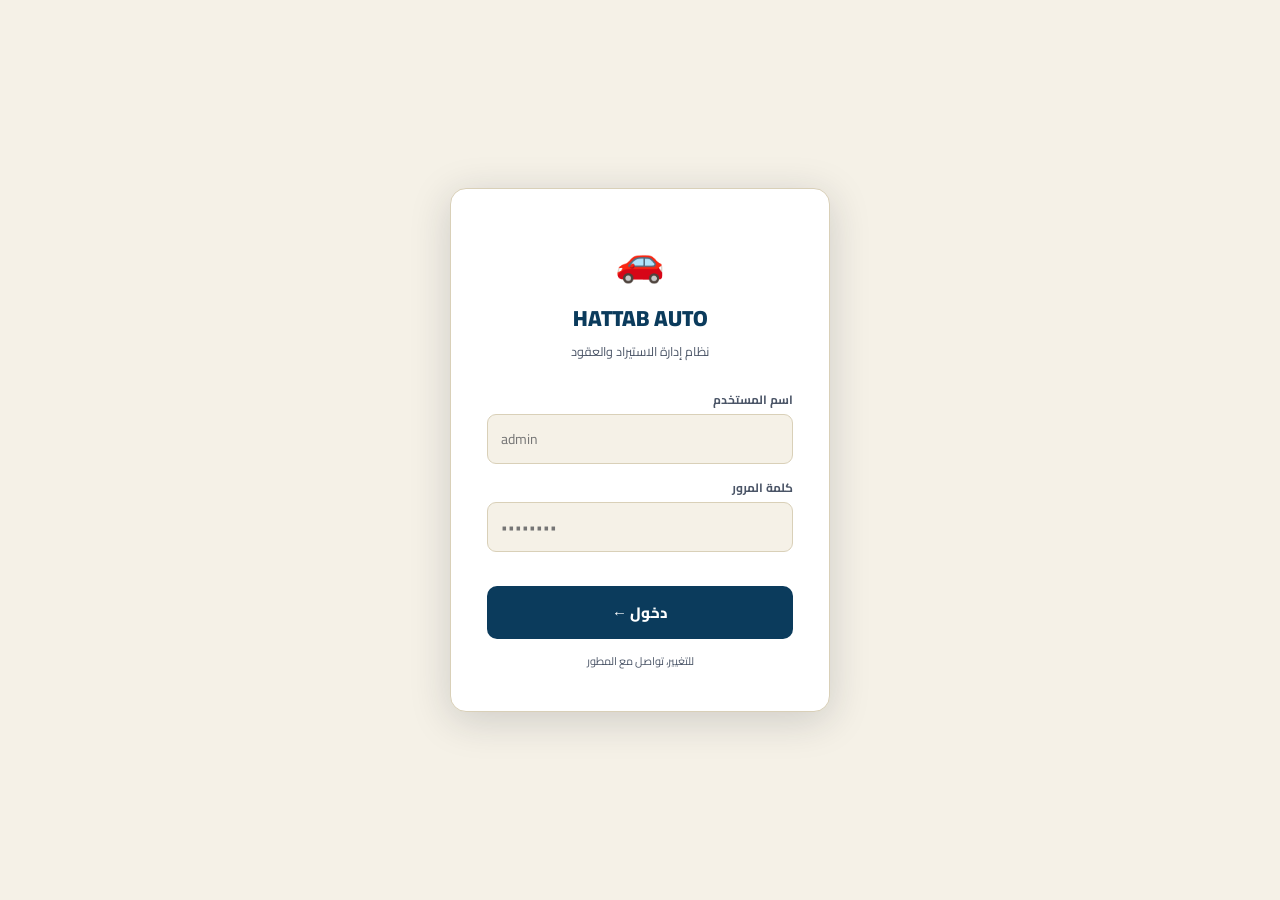
<file: index.html>
<!DOCTYPE html>
<html lang="ar" dir="rtl">
<head>
<meta charset="UTF-8">
<meta name="viewport" content="width=device-width, initial-scale=1.0, viewport-fit=cover">
<title>HATTAB AUTO — إدارة الشحنات والعقود</title>
<link rel="preconnect" href="https://fonts.googleapis.com">
<link rel="preconnect" href="https://fonts.gstatic.com" crossorigin>
<link href="https://fonts.googleapis.com/css2?family=Cairo:wght@400;500;600;700;800&family=IBM+Plex+Mono:wght@500;600&display=swap" rel="stylesheet">
<style>
:root{--paper:#F5F1E7;--paper-2:#EBE4D3;--ink:#1B2431;--ink-soft:#4B5567;--sea:#0B3B5C;--line:#D9D0B8;--good-bg:#E4EFE6;--good-fg:#2B6B45;--warn-bg:#F5EAD3;--warn-fg:#8A5E1C;--wait-bg:#E7ECF2;--wait-fg:#3C5876;--red-bg:#FDECEA;--red-fg:#B91C1C;--card:#FFF;--shadow:0 1px 2px rgba(27,36,49,.06),0 4px 14px rgba(27,36,49,.05);--radius:10px;color-scheme:light}
:root[data-theme="dark"]{--paper:#10161F;--paper-2:#161E29;--ink:#E9E5D8;--ink-soft:#A9B2C0;--sea:#4FA3D1;--line:#2A3543;--good-bg:#16261C;--good-fg:#7BC79A;--warn-bg:#2A2214;--warn-fg:#E0B564;--wait-bg:#18212C;--wait-fg:#9DB6D2;--red-bg:#2C1A1A;--red-fg:#F87171;--card:#151C26;--shadow:0 1px 2px rgba(0,0,0,.35),0 6px 18px rgba(0,0,0,.3);color-scheme:dark}
*{box-sizing:border-box}html,body{margin:0;padding:0}
body{background:var(--paper);color:var(--ink);font-family:'Cairo','Segoe UI',Tahoma,sans-serif;min-height:100vh;line-height:1.6}
.code{font-family:'IBM Plex Mono',ui-monospace,monospace;letter-spacing:.02em;direction:ltr;unicode-bidi:isolate}
.wrap{max-width:920px;margin:0 auto;padding:16px 14px 60px}
header.top{display:flex;align-items:center;justify-content:space-between;gap:10px;padding:6px 2px 16px;border-bottom:2px solid var(--line);margin-bottom:16px}
header.top h1{font-size:19px;font-weight:800;margin:0;color:var(--sea)}
header.top .sub{font-size:11.5px;color:var(--ink-soft)}
nav.tabs{display:flex;gap:5px;margin-bottom:18px;background:var(--paper-2);padding:5px;border-radius:12px;flex-wrap:wrap}
nav.tabs button{flex:1;min-width:80px;border:none;background:transparent;color:var(--ink-soft);font-family:inherit;font-size:12.5px;font-weight:600;padding:9px 6px;border-radius:8px;cursor:pointer;transition:background .15s,color .15s}
nav.tabs button.active{background:var(--card);color:var(--sea);box-shadow:var(--shadow)}
section.view{display:none}section.view.active{display:block}
.search-box{display:flex;gap:8px;margin-bottom:14px}
.search-box input{flex:1;padding:12px 14px;border-radius:10px;border:1.5px solid var(--line);background:var(--card);color:var(--ink);font-family:inherit;font-size:14.5px}
.search-box input:focus{outline:2px solid var(--sea);outline-offset:1px}
.hint{font-size:12px;color:var(--ink-soft);margin:-6px 0 14px 2px}
.empty{text-align:center;padding:40px 20px;color:var(--ink-soft);border:1.5px dashed var(--line);border-radius:var(--radius)}
.empty b{display:block;color:var(--ink);font-size:14px;margin-bottom:4px}
.card{background:var(--card);border:1px solid var(--line);border-radius:var(--radius);box-shadow:var(--shadow);padding:14px 16px;margin-bottom:12px}
.ship-head{display:flex;flex-wrap:wrap;align-items:center;gap:8px 12px;padding-bottom:10px;margin-bottom:10px;border-bottom:1px dashed var(--line)}
.badge{font-size:11.5px;font-weight:700;padding:3px 9px;border-radius:999px;background:var(--sea);color:#fff;display:inline-flex;align-items:center;gap:4px}
.pill{font-size:11.5px;font-weight:700;padding:3px 9px;border-radius:999px}
.pill.wait{background:var(--wait-bg);color:var(--wait-fg)}
.pill.warn{background:var(--warn-bg);color:var(--warn-fg)}
.pill.good{background:var(--good-bg);color:var(--good-fg)}
.pill.red{background:var(--red-bg);color:var(--red-fg)}
.meta{font-size:12.5px;color:var(--ink-soft)}
.meta b{color:var(--ink);font-weight:600}
.spacer{flex:1}
.icon-btn{border:1px solid var(--line);background:transparent;color:var(--ink-soft);border-radius:7px;padding:5px 9px;font-family:inherit;font-size:12px;cursor:pointer;font-weight:600;white-space:nowrap}
.icon-btn:hover{border-color:var(--sea);color:var(--sea)}
.btn{border:none;border-radius:8px;padding:8px 13px;font-family:inherit;font-size:12.5px;font-weight:700;cursor:pointer;text-decoration:none;display:inline-flex;align-items:center;gap:5px}
.btn.wa{background:#E7F4EC;color:#1F7A42}.btn.mail{background:var(--wait-bg);color:var(--wait-fg)}
.btn.copy{background:var(--paper-2);color:var(--ink-soft)}.btn.primary{background:var(--sea);color:#fff}
.btn.ghost{background:transparent;border:1.5px solid var(--line);color:var(--ink-soft)}.btn.danger{background:var(--red-bg);color:var(--red-fg)}
.btn:disabled,.btn.disabled{opacity:.4;cursor:not-allowed}
.client-row{display:flex;flex-wrap:wrap;align-items:center;gap:6px 8px;padding:8px 0;border-bottom:1px solid var(--paper-2)}
.client-row:last-child{border-bottom:none}
.who .cname{font-weight:700;font-size:14px;display:flex;align-items:center;gap:5px}
.who .ccar{font-size:12px;color:var(--ink-soft)}
.dot{display:inline-block;width:9px;height:9px;border-radius:50%;flex-shrink:0}
.pay-tag{font-size:10.5px;font-weight:700}
.client-row .acts{display:flex;gap:5px;margin-inline-start:auto;flex-wrap:wrap}
.carrier-line{margin-top:10px;padding-top:8px;border-top:1px dashed var(--line);font-size:12px;color:var(--ink-soft);display:flex;align-items:center;gap:7px;flex-wrap:wrap}
.carrier-line a{color:var(--sea);font-weight:700;text-decoration:none}
form.sform{background:var(--card);border:1px solid var(--line);border-radius:var(--radius);box-shadow:var(--shadow);padding:18px}
.grid2{display:grid;grid-template-columns:1fr 1fr;gap:11px}
@media(max-width:560px){.grid2{grid-template-columns:1fr}}
.field{margin-bottom:12px}
.field label{display:block;font-size:12px;font-weight:700;color:var(--ink-soft);margin-bottom:4px}
.field input,.field select,.field textarea{width:100%;padding:9px 11px;border-radius:8px;border:1.5px solid var(--line);background:var(--paper);color:var(--ink);font-family:inherit;font-size:13.5px}
.field input:focus,.field select:focus,.field textarea:focus{outline:2px solid var(--sea);outline-offset:1px}
fieldset.cfs{border:1.5px dashed var(--line);border-radius:10px;padding:12px;margin:0 0 12px}
fieldset.cfs legend{font-size:12.5px;font-weight:800;color:var(--sea);padding:0 5px}
.form-actions{display:flex;gap:8px;margin-top:6px;flex-wrap:wrap}
.note-box{font-size:12px;color:var(--ink-soft);background:var(--paper-2);border-radius:8px;padding:9px 11px;margin-bottom:14px}
.collapsible-section{margin-bottom:18px}
.collapsible-header{display:flex;justify-content:space-between;align-items:center;cursor:pointer;background:var(--paper-2);border-radius:10px;padding:11px 14px;font-weight:700;font-size:14px;user-select:none;border:1px solid var(--line)}
.collapsible-header:hover{background:var(--line)}
.collapsible-body{display:none;margin-top:8px}
.collapsible-body.open{display:block}
.scroll-x{overflow-x:auto;border-radius:var(--radius)}
table.all-table{width:100%;border-collapse:collapse;background:var(--card);border-radius:var(--radius);overflow:hidden;box-shadow:var(--shadow)}
table.all-table th,table.all-table td{padding:9px 11px;text-align:right;font-size:12.5px;border-bottom:1px solid var(--paper-2)}
table.all-table th{background:var(--paper-2);color:var(--ink-soft);font-weight:700}
table.all-table tr:last-child td{border-bottom:none}
.acts-cell{display:flex;gap:5px}
.toast{position:fixed;bottom:18px;left:50%;transform:translateX(-50%);background:var(--ink);color:var(--paper);padding:9px 16px;border-radius:999px;font-size:12.5px;font-weight:600;box-shadow:var(--shadow);opacity:0;pointer-events:none;transition:opacity .2s,transform .2s;z-index:50}
.toast.show{opacity:1;transform:translateX(-50%) translateY(-4px)}
.theme-toggle{border:1.5px solid var(--line);background:var(--card);color:var(--ink);border-radius:999px;padding:6px 11px;font-family:inherit;font-size:12.5px;font-weight:700;cursor:pointer;display:inline-flex;align-items:center;gap:5px}
.swatch-row{display:flex;flex-wrap:wrap;gap:7px;margin-bottom:7px}
.swatch{width:28px;height:28px;border-radius:50%;border:2px solid var(--line);cursor:pointer;flex-shrink:0}
.swatch.selected{box-shadow:0 0 0 3px var(--sea)}
.swatch.other-sw{background:repeating-conic-gradient(#ccc 0% 25%,#eee 0% 50%) 0 0/10px 10px;display:flex;align-items:center;justify-content:center;font-size:14px;font-weight:800;color:var(--ink-soft)}
.stat-row{display:grid;grid-template-columns:repeat(5,1fr);gap:9px;margin-bottom:16px}
@media(max-width:700px){.stat-row{grid-template-columns:repeat(2,1fr)}}
.stat-card{background:var(--card);border:1px solid var(--line);border-radius:var(--radius);box-shadow:var(--shadow);padding:11px;text-align:center}
.stat-card .num{font-size:19px;font-weight:800;color:var(--sea)}
.stat-card .lbl{font-size:11px;color:var(--ink-soft);margin-top:2px}
.cpick-box{border:1.5px solid var(--line);border-radius:10px;padding:11px;margin-bottom:12px;background:var(--paper)}
.cpick-res{padding:7px 9px;border-radius:7px;cursor:pointer;font-size:13px}
.cpick-res:hover{background:var(--paper-2)}
.chip{display:inline-flex;align-items:center;gap:7px;background:var(--good-bg);color:var(--good-fg);border-radius:999px;padding:5px 11px;font-size:12.5px;font-weight:700}
.brand-logo{width:22px;height:22px;object-fit:contain;vertical-align:middle;margin-inline-end:5px;filter:drop-shadow(0 0 1px rgba(0,0,0,.15))}
.client-compact{display:flex;align-items:flex-start;gap:10px;padding:10px 0;border-bottom:1px solid var(--paper-2);font-size:12.5px}
.client-compact:last-child{border-bottom:none}
.client-compact .c-name{font-weight:700;font-size:13.5px;margin-bottom:2px}
.client-compact .c-meta{color:var(--ink-soft);font-size:11.5px}
.c-stats{display:flex;gap:6px;flex-wrap:wrap;margin-top:4px}
.c-stat-pill{font-size:11px;font-weight:700;padding:2px 7px;border-radius:999px}
#printArea{display:none}
@media print{
  body>div:not(#printArea){display:none!important}
  #printArea{display:block!important}
  body{background:#fff;color:#000}
  .no-print{display:none!important}
}
.doc-page{direction:rtl;font-family:'Cairo',sans-serif;color:#1B2431;padding:14px;max-width:210mm;margin:0 auto}
.doc-head{display:flex;justify-content:space-between;align-items:flex-start;border-bottom:3px solid #1B2431;padding-bottom:12px;margin-bottom:16px}
.doc-co-name{font-size:22px;font-weight:800;letter-spacing:.03em}
.doc-co-sub{font-size:11px;margin-top:3px;color:#555}
.doc-title-block h2{margin:0 0 5px;font-size:18px}
.doc-num{font-size:12px;color:#555}
.doc-box{border:1px solid #222;border-radius:5px;margin-bottom:12px;overflow:hidden}
.doc-box-title{background:#1B2431;color:#fff;font-weight:700;padding:5px 11px;font-size:12.5px}
.doc-box-body{padding:9px 13px;font-size:13px;line-height:1.85}
.doc-table{width:100%;border-collapse:collapse;font-size:12.5px}
.doc-table th,.doc-table td{border:1px solid #333;padding:5px 9px;text-align:right}
.doc-table th{background:#f0f0f0;color:#222}
.doc-sign{display:flex;gap:16px;margin-top:28px}
.doc-sign .sbox{flex:1;border:1px solid #aaa;border-radius:5px;min-height:75px;padding:7px;font-size:12px}
.status-emoji{font-size:16px}
/* ===== LOGIN SCREEN ===== */
#loginScreen{position:fixed;inset:0;background:var(--paper);z-index:9999;display:flex;align-items:center;justify-content:center;padding:20px}
.login-card{background:var(--card);border:1px solid var(--line);border-radius:16px;box-shadow:0 8px 40px rgba(27,36,49,.18);padding:40px 36px;width:100%;max-width:380px;text-align:center}
.login-card h2{margin:0 0 6px;font-size:22px;font-weight:900;color:var(--sea)}
.login-card .sub{font-size:12.5px;color:var(--ink-soft);margin-bottom:28px}
.login-card .field{margin-bottom:14px;text-align:right}
.login-card .field label{display:block;font-size:12px;font-weight:700;color:var(--ink-soft);margin-bottom:5px}
.login-card .field input{width:100%;padding:11px 13px;border-radius:9px;border:1.5px solid var(--line);background:var(--paper);color:var(--ink);font-family:inherit;font-size:14px}
.login-card .field input:focus{outline:2px solid var(--sea);outline-offset:1px}
.login-card .err{color:var(--red-fg);font-size:12.5px;margin-top:-8px;margin-bottom:10px;min-height:18px}
.login-card .btn-full{width:100%;padding:12px;font-size:15px;font-weight:800;border-radius:10px;border:none;background:var(--sea);color:#fff;cursor:pointer;font-family:inherit}
.login-card .btn-full:hover{opacity:.9}
/* ===== CONFIRM DIALOG ===== */
#confirmDialog{display:none;position:fixed;inset:0;background:rgba(0,0,0,.45);z-index:8888;align-items:center;justify-content:center;padding:20px}
#confirmDialog.show{display:flex}
.confirm-card{background:var(--card);border-radius:14px;padding:28px 26px;max-width:340px;width:100%;box-shadow:0 8px 40px rgba(0,0,0,.3);text-align:center}
.confirm-card p{margin:0 0 20px;font-size:14.5px;font-weight:600;line-height:1.5}
.confirm-card .acts{display:flex;gap:10px;justify-content:center}
</style>
<script src="db-local.js"></script>
</head>
<body>

<!-- ===== LOGIN SCREEN ===== -->
<div id="loginScreen">
  <div class="login-card">
    <div style="font-size:40px;margin-bottom:8px">🚗</div>
    <h2>HATTAB AUTO</h2>
    <div class="sub">نظام إدارة الاستيراد والعقود</div>
    <div class="field">
      <label>اسم المستخدم</label>
      <input type="text" id="loginUser" placeholder="admin" autocomplete="username" dir="ltr">
    </div>
    <div class="field">
      <label>كلمة المرور</label>
      <input type="password" id="loginPass" placeholder="••••••••" autocomplete="current-password" dir="ltr">
    </div>
    <div class="err" id="loginErr"></div>
    <button class="btn-full" id="loginBtn">دخول ←</button>
    <div style="margin-top:14px;font-size:11px;color:var(--ink-soft)">للتغيير، تواصل مع المطور</div>
  </div>
</div>

<!-- ===== CONFIRM DIALOG ===== -->
<div id="confirmDialog">
  <div class="confirm-card">
    <p id="confirmMsg">هل أنت متأكد؟</p>
    <div class="acts">
      <button class="btn danger" id="confirmYes">🗑️ حذف</button>
      <button class="btn ghost" id="confirmNo">إلغاء</button>
    </div>
  </div>
</div>

<div class="wrap">
<header class="top">
  <div>
    <h1>🚗 HATTAB AUTO</h1>
    <span class="sub">إدارة الشحنات · العملاء · المخزون · العقود</span>
  </div>
  <div style="display:flex;gap:7px;align-items:center;flex-wrap:wrap">
    <button class="theme-toggle" id="themeBtn">🌙 ليل</button>
    <button class="icon-btn" id="exportBtn">⭳ CSV</button>
  </div>
</header>

<nav class="tabs">
  <button data-view="search" class="active">🔍 البحث</button>
  <button data-view="add">➕ شحنة</button>
  <button data-view="all">📋 الشحنات</button>
  <button data-view="clients">👤 العملاء</button>
  <button data-view="inventory">🚘 المخزون</button>
  <button data-view="contracts">📄 العقود</button>
</nav>

<!-- ======= SEARCH ======= -->
<section class="view active" id="view-search">
  <div class="search-box"><input id="searchInput" placeholder="ابحث بالاسم، رقم الحاوية، السيارة، أو الشاصي…"></div>
  <div class="hint" id="searchHint">آخر الشحنات</div>
  <div id="payLegend" class="hint" style="margin-top:-10px;display:flex;gap:10px;flex-wrap:wrap"></div>
  <div id="searchResults"></div>
</section>

<!-- ======= ADD SHIPMENT ======= -->
<section class="view" id="view-add">
  <div class="note-box">بيانات الحاوية مشتركة بين الزبائن الأربعة</div>
  <form class="sform" id="shipForm">
    <input type="hidden" id="editId">
    <div class="grid2">
      <div class="field"><label>رقم الحاوية *</label><input id="f_bl" class="code" required placeholder="MSCU1234567"></div>
      <div class="field"><label>شركة الشحن</label><select id="f_line">
        <option>MSC</option><option>CMA CGM</option><option>HMM</option><option>أخرى</option>
      </select></div>
      <div class="field"><label>الحالة الحالية</label><select id="f_status">
        <option>📦 تم الشحن</option>
        <option>🌊 في عرض البحر</option>
        <option>⚓ وصلت الميناء</option>
        <option>🏛️ في الجمارك</option>
        <option>✅ جاهزة للتسليم</option>
        <option>🎉 تم التسليم</option>
      </select></div>
      <div class="field"><label>ميناء الوصول</label><select id="f_location_select">
        <option>وهران</option><option>الغزوات</option><option>الجزائر</option><option>أخرى</option>
      </select></div>
      <div class="field" id="f_loc_other_wrap" style="display:none"><label>حدّد الميناء</label><input id="f_location_other" placeholder="اكتب اسم الميناء"></div>
      <div class="field"><label>تاريخ الوصول المتوقع</label><input type="date" id="f_eta"></div>
    </div>
    <div id="clientsWrap"></div>
    <div class="field"><label>ملاحظات</label><textarea id="f_notes" rows="2"></textarea></div>
    <div class="form-actions">
      <button type="submit" class="btn primary">💾 حفظ الشحنة</button>
      <button type="button" class="btn ghost" id="cancelEdit" style="display:none">إلغاء التعديل</button>
    </div>
  </form>
</section>

<!-- ======= ALL SHIPMENTS ======= -->
<section class="view" id="view-all">
  <div class="search-box"><input id="allSearchInput" placeholder="ابحث في الشحنات…"></div>
  <div class="scroll-x">
    <table class="all-table">
      <thead><tr><th>الحاوية</th><th>الناقل</th><th>الحالة</th><th>الزبائن</th><th></th></tr></thead>
      <tbody id="allTableBody"></tbody>
    </table>
  </div>
</section>

<!-- ======= CLIENTS ======= -->
<section class="view" id="view-clients">
  <!-- Form first, collapsed -->
  <div class="collapsible-section" id="clientFormSection">
    <div class="collapsible-header" id="clientFormToggle">
      <span>➕ إضافة / تعديل عميل</span><span id="clientFormChevron">▼</span>
    </div>
    <div class="collapsible-body" id="clientFormBody">
      <form class="sform" id="clientForm" style="margin-top:8px">
        <input type="hidden" id="c_editId">
        <div class="grid2">
          <div class="field"><label>الاسم *</label><input id="c_firstName" required></div>
          <div class="field"><label>اللقب</label><input id="c_lastName"></div>
          <div class="field"><label>رقم الهاتف (واتساب)</label><input class="code" id="c_phone" placeholder="0550000000"></div>
          <div class="field"><label>الولاية</label><select id="c_wilaya"></select></div>
          <div class="field" style="grid-column:1/-1"><label>العنوان</label><input id="c_address"></div>
          <div class="field"><label>رقم بطاقة التعريف</label><input class="code" id="c_idNumber"></div>
          <div class="field"><label>مكان الإصدار</label><input id="c_idPlace"></div>
        </div>
        <div class="grid2">
          <div class="field"><label>بطاقة التعريف — أمامي</label><input type="file" accept="image/*,.pdf" id="c_idFrontFile"><div class="hint" id="c_idFrontStatus" style="margin:4px 0 0"></div></div>
          <div class="field"><label>بطاقة التعريف — خلفي</label><input type="file" accept="image/*,.pdf" id="c_idBackFile"><div class="hint" id="c_idBackStatus" style="margin:4px 0 0"></div></div>
          <div class="field" style="grid-column:1/-1"><label>بطاقة الإقامة</label><input type="file" accept="image/*,.pdf" id="c_residencyFile"><div class="hint" id="c_residencyStatus" style="margin:4px 0 0"></div></div>
        </div>
        <div class="field"><label>ملاحظة</label><textarea id="c_notes" rows="2"></textarea></div>
        <div class="form-actions">
          <button type="submit" class="btn primary">💾 حفظ العميل</button>
          <button type="button" class="btn ghost" id="c_cancelEdit" style="display:none">إلغاء</button>
        </div>
      </form>
    </div>
  </div>
  <!-- Search then list -->
  <div class="search-box"><input id="clientSearchInput" placeholder="ابحث بالاسم أو الهاتف…"></div>
  <div id="clientsListResults"></div>
</section>

<!-- ======= INVENTORY ======= -->
<section class="view" id="view-inventory">
  <div class="collapsible-section">
    <div class="collapsible-header" id="invFormToggle">
      <span>➕ إضافة / تعديل سيارة</span><span id="invFormChevron">▼</span>
    </div>
    <div class="collapsible-body" id="invFormBody">
      <form class="sform" id="invForm" style="margin-top:8px">
        <input type="hidden" id="i_editId">
        <div class="grid2">
          <div class="field"><label>العلامة</label><select id="i_brand"></select></div>
          <div class="field"><label>الطراز</label><select id="i_model"></select></div>
          <div class="field"><label>اللون المتاح</label>
            <div class="swatch-row" id="i_color_swatches"></div>
            <input id="i_color" placeholder="لون آخر (اكتب)">
          </div>
          <div class="field"><label>الكمية</label><input type="number" id="i_qty" min="0" value="1"></div>
        </div>
        <div class="field"><label>ملاحظة</label><textarea id="i_notes" rows="2"></textarea></div>
        <div class="form-actions">
          <button type="submit" class="btn primary">💾 حفظ</button>
          <button type="button" class="btn ghost" id="i_cancelEdit" style="display:none">إلغاء</button>
        </div>
      </form>
    </div>
  </div>
  <div class="search-box"><input id="invSearchInput" placeholder="ابحث بالعلامة، الطراز، اللون…"></div>
  <div id="inventoryListResults"></div>
</section>

<!-- ======= CONTRACTS ======= -->
<section class="view" id="view-contracts">
  <div class="stat-row" id="statRow"></div>
  <div class="collapsible-section">
    <div class="collapsible-header" id="ctFormToggle">
      <span>📄 عقد جديد</span><span id="ctFormChevron">▼</span>
    </div>
    <div class="collapsible-body" id="ctFormBody">
      <form class="sform" id="contractForm" style="margin-top:8px">
        <input type="hidden" id="ct_editId">
        <input type="hidden" id="ct_clientId">
        <div class="grid2">
          <div class="field"><label>نوع العقد *</label><select id="ct_type">
            <option>استيراد جديد</option>
            <option>دفع حقوق الجمارك</option>
            <option>عقد بيع</option>
          </select></div>
          <div class="field"><label>الحالة</label><select id="ct_status">
            <option>في انتظار الشحن</option>
            <option>في الطريق</option>
            <option>في الجمارك</option>
            <option>مُسلَّمة</option>
          </select></div>
        </div>

        <!-- Client picker -->
        <div class="cpick-box">
          <div class="field" style="margin-bottom:6px"><label>العميل — ابحث بالاسم</label>
            <input id="ct_clientSearch" placeholder="اكتب اسم العميل…">
          </div>
          <div id="ct_clientResults"></div>
          <div id="ct_clientSelected"></div>
          <button type="button" class="btn ghost" id="ct_newClientToggle" style="margin-top:7px">➕ عميل جديد</button>
          <div id="ct_newClientBox" style="display:none;margin-top:10px;border:1.5px dashed var(--line);border-radius:10px;padding:14px">
            <div style="font-size:13px;font-weight:700;color:var(--sea);margin-bottom:10px">بيانات العميل الجديد</div>
            <div class="grid2">
              <div class="field"><label>الاسم *</label><input id="ct_nc_first"></div>
              <div class="field"><label>اللقب</label><input id="ct_nc_last"></div>
              <div class="field"><label>الهاتف (واتساب)</label><input class="code" id="ct_nc_phone" placeholder="0550000000"></div>
              <div class="field"><label>الولاية</label><select id="ct_nc_wilaya"></select></div>
              <div class="field" style="grid-column:1/-1"><label>العنوان</label><input id="ct_nc_address"></div>
              <div class="field"><label>رقم بطاقة التعريف</label><input class="code" id="ct_nc_idNumber"></div>
              <div class="field"><label>مكان الإصدار</label><input id="ct_nc_idPlace"></div>
            </div>
            <div class="field"><label>ملاحظة</label><textarea id="ct_nc_notes" rows="2"></textarea></div>
            <button type="button" class="btn primary" id="ct_nc_save">💾 حفظ العميل واختياره</button>
          </div>
        </div>

        <!-- Vehicle specs -->
        <div class="grid2">
          <div class="field"><label>العلامة *</label><select id="ct_brand"></select></div>
          <div class="field"><label>الطراز *</label><select id="ct_model"></select></div>
          <div class="field"><label>الإصدار</label><input id="ct_edition" placeholder="مثال: FULL OPTION"></div>
          <div class="field"><label>السنة</label><input type="number" id="ct_year" placeholder="2026"></div>
          <div class="field" style="grid-column:1/-1"><label>اللون</label>
            <div class="swatch-row" id="ct_color_swatches"></div>
            <input id="ct_color" placeholder="لون آخر">
          </div>
          <div class="field" style="grid-column:1/-1"><label>رقم الهيكل (VIN)</label><input class="code" id="ct_vin"></div>
          <div class="field" style="grid-column:1/-1"><label>خيارات إضافية</label><textarea id="ct_extras" rows="2" placeholder="عجلة إضافية، إكسسوارات…"></textarea></div>
          <div class="field"><label>السعر الإجمالي (DZD) *</label><input type="number" class="code" id="ct_total" required></div>
          <div class="field"><label>الدفعة المقدمة (DZD)</label>
            <input type="number" class="code" id="ct_advance">
            <div class="hint" id="ct_advancePct" style="margin:3px 0 0"></div>
          </div>
          <div class="field"><label>تاريخ الطلب</label><input type="date" id="ct_orderDate"></div>
          <div class="field"><label>تاريخ الدفعة</label><input type="date" id="ct_paymentDate"></div>
          <div class="field"><label>طريقة الدفع</label><select id="ct_paymentMethod"></select></div>
          <div class="field"><label>الصندوق (داخلي)</label>
            <select id="ct_cashbox"></select>
            <button type="button" class="btn ghost" id="ct_addCashbox" style="margin-top:5px;font-size:11.5px">➕ صندوق جديد</button>
          </div>
        </div>
        <div class="field"><label>الشروط — سياسة الإلغاء</label><textarea id="ct_terms" rows="4"></textarea></div>
        <div class="field"><label>ملاحظات</label><textarea id="ct_notes" rows="2"></textarea></div>
        <div class="form-actions">
          <button type="submit" class="btn primary">📄 إنشاء العقد</button>
          <button type="button" class="btn ghost" id="ct_cancelEdit" style="display:none">إلغاء</button>
        </div>
      </form>
    </div>
  </div>

  <div class="search-box" style="margin-top:10px"><input id="ctSearchInput" placeholder="ابحث في العقود…"></div>
  <div id="contractsListResults"></div>
</section>
</div>

<div id="printArea"></div>
<div class="toast" id="toast"></div>

<script>
// ========== CONSTANTS ==========
// CREDENTIALS — change here to update login
const USERS={
  'admin':'hattab2024',
  'islam':'islam123',
  'chamseddine':'chams123'
};

const CARRIER_LINKS={'MSC':'https://www.msc.com/en/track-a-shipment','CMA CGM':'https://www.cma-cgm.com/ebusiness/tracking','HMM':'https://www.hmm21.com/','أخرى':null};
const STATUS_CLASS={'📦 تم الشحن':'wait','🌊 في عرض البحر':'wait','⚓ وصلت الميناء':'warn','🏛️ في الجمارك':'warn','✅ جاهزة للتسليم':'warn','🎉 تم التسليم':'good'};
const PAY_OPTIONS=['دفع عربون','دفعة مسبقة','تم الدفع','تم الشحن','تم التسليم'];
const PAY_COLOR={'دفع عربون':'#B8862B','دفعة مسبقة':'#8B5CF6','تم الدفع':'#0E9488','تم الشحن':'#2563EB','تم التسليم':'#16A34A'};
const WILAYAS=['01 - أدرار','02 - الشلف','03 - الأغواط','04 - أم البواقي','05 - باتنة','06 - بجاية','07 - بسكرة','08 - بشار','09 - البليدة','10 - البويرة','11 - تمنراست','12 - تبسة','13 - تلمسان','14 - تيارت','15 - تيزي وزو','16 - الجزائر','17 - الجلفة','18 - جيجل','19 - سطيف','20 - سعيدة','21 - سكيكدة','22 - سيدي بلعباس','23 - عنابة','24 - قالمة','25 - قسنطينة','26 - المدية','27 - مستغانم','28 - المسيلة','29 - معسكر','30 - ورقلة','31 - وهران','32 - البيض','33 - إليزي','34 - برج بوعريريج','35 - بومرداس','36 - الطارف','37 - تندوف','38 - تيسمسيلت','39 - الوادي','40 - خنشلة','41 - سوق أهراس','42 - تيبازة','43 - ميلة','44 - عين الدفلى','45 - النعامة','46 - عين تموشنت','47 - غرداية','48 - غليزان','49 - تيميمون','50 - برج باجي مختار','51 - أولاد جلال','52 - بني عباس','53 - عين صالح','54 - عين قزام','55 - تقرت','56 - جانت','57 - المغير','58 - المنيعة'];
const VEHICLES={'LIVAN':['LIVAN X3 PRO MT','LIVAN X3 PRO AT'],'GEELY':['GEELY GX3 PRO MT','GEELY GX3 PRO AT'],'MG':['MG5 MEXICAN MT','MG5 MT','MG5 AT'],'GAC':['GAC GS3 BASIC AT','GAC GS3 MEDUIM AT','GAC GS3 FULL OPTION AT','GAC GS3 R STYLE AT'],'ROWIE':['ROWIE I5 MT'],'JETOUR':['JETOUR T2','JETOUR X70L'],'VW':['VW GOLF 8.5 AT','VW THARU XR AT','VW TROC AT','JETTA VS5 AT'],'CHANGAN':['CHANGAN X5 MT','CHANGAN X5 PRO MT','CHANGAN X5 MEDIUM AT','CHANGAN X5 PLUS AT','CHANGAN X5 PRO AT'],'BAIC':['BAIC U5 MT'],'AUDI':['AUDI A3']};
const BRAND_LOGO={'LIVAN':'https://upload.wikimedia.org/wikipedia/commons/thumb/5/5e/LIVAN_logo.svg/200px-LIVAN_logo.svg.png','GEELY':'https://upload.wikimedia.org/wikipedia/commons/thumb/2/21/Geely_Auto_logo.svg/200px-Geely_Auto_logo.svg.png','MG':'https://upload.wikimedia.org/wikipedia/commons/thumb/9/96/MG_cars_logo.svg/200px-MG_cars_logo.svg.png','GAC':'https://upload.wikimedia.org/wikipedia/commons/thumb/3/37/GAC_Group_logo.svg/200px-GAC_Group_logo.svg.png','ROWIE':'','JETOUR':'https://upload.wikimedia.org/wikipedia/commons/thumb/a/a9/Jetour_Logo.svg/200px-Jetour_Logo.svg.png','VW':'https://upload.wikimedia.org/wikipedia/commons/thumb/6/6d/Volkswagen_logo_2019.svg/200px-Volkswagen_logo_2019.svg.png','CHANGAN':'https://upload.wikimedia.org/wikipedia/commons/thumb/4/4f/Changan_Automobile_logo.svg/200px-Changan_Automobile_logo.svg.png','BAIC':'https://upload.wikimedia.org/wikipedia/commons/thumb/6/67/BAIC_logo.svg/200px-BAIC_logo.svg.png','AUDI':'https://upload.wikimedia.org/wikipedia/commons/thumb/9/92/Audi-Logo_2016.svg/200px-Audi-Logo_2016.svg.png'};
const COLORS=[{n:'أبيض',h:'#FFFFFF',t:'#333'},{n:'أسود',h:'#111',t:'#fff'},{n:'فضي',h:'#C0C0C0',t:'#333'},{n:'رمادي',h:'#808080',t:'#fff'}];
const PAY_METHODS=['نقداً (Cash)','تحويل بنكي (Virement)','بريدي موب (BaridiMob)','الذهبية (Edahabia)','شيك (Chèque)','تسهيلات (Leasing/Crédit)'];
const DEF_CASHBOXES=['HICHAM','CHAMSEDDINE','ISLAM','ABDEREZAK'];
const CANCEL_TERMS='في حالة الإلغاء من طرف العميل بعد توقيع هذا العقد، تحتفظ المؤسسة المستوردة بدفعة تقدر بـ: 50.000 دج كتعويض جزافي يغطي مصاريف الدراسة والحجز والالتزام تجاه المورد. أما في حالة الإلغاء من طرف المستورد (نفاد المخزون، عدم توفر الطراز)، فترد كامل الدفعة المقدمة إلى العميل في أجل 30 يوماً.';
const CO={name:'HATTAB AUTO',address:'الشلف',phone:'0559411383',printName:'HATTAB'};
const CONTRACT_STATUS_CLASS={'في انتظار الشحن':'wait','في الطريق':'wait','في الجمارك':'warn','مُسلَّمة':'good'};

// ========== STATE ==========
let db=null,assets=null;
let shipments=[],clients=[],inventory=[],contracts=[];
let cashboxList=DEF_CASHBOXES.slice();
let selCtClientId=null;
let pendingFiles={idFront:null,idBack:null,residency:null};

// ========== UTILITIES ==========
function esc(s){return(s||'').toString().replace(/[&<>"']/g,c=>({'&':'&amp;','<':'&lt;','>':'&gt;','"':'&quot;',"'":'&#39;'}[c]))}
function toast(msg){const t=document.getElementById('toast');t.textContent=msg;t.classList.add('show');setTimeout(()=>t.classList.remove('show'),2300)}
function norm(r){if(!r)return'';let d=r.replace(/[^\d+]/g,'');if(d.startsWith('+'))d=d.slice(1);if(d.startsWith('0'))d='213'+d.slice(1);return d}
function fmt(n){return Number(n||0).toLocaleString('en-US')}
function today(){return new Date().toLocaleDateString('ar-DZ')}
function numToAr(n){const ones=['','واحد','اثنان','ثلاثة','أربعة','خمسة','ستة','سبعة','ثمانية','تسعة','عشرة'];return ones[n]||n}

// ========== LOGIN ==========
function checkSession(){try{return sessionStorage.getItem('ht_logged')==='1'}catch(e){return false}}
function doLogin(){
  const u=document.getElementById('loginUser').value.trim();
  const p=document.getElementById('loginPass').value;
  const errEl=document.getElementById('loginErr');
  if(USERS[u]&&USERS[u]===p){
    try{sessionStorage.setItem('ht_logged','1')}catch(e){}
    document.getElementById('loginScreen').style.display='none';
    boot();
  } else {
    errEl.textContent='اسم المستخدم أو كلمة المرور غير صحيحة';
    document.getElementById('loginPass').value='';
  }
}
document.getElementById('loginBtn').addEventListener('click',doLogin);
document.getElementById('loginPass').addEventListener('keydown',e=>{if(e.key==='Enter')doLogin()});
document.getElementById('loginUser').addEventListener('keydown',e=>{if(e.key==='Enter')document.getElementById('loginPass').focus()});
// Auto-login if session already active
if(checkSession()){document.getElementById('loginScreen').style.display='none';document.addEventListener('DOMContentLoaded',boot,{once:true})}

// ========== CONFIRM DIALOG ==========
let _confirmResolve=null;
function confirm2(msg){
  return new Promise(resolve=>{
    _confirmResolve=resolve;
    document.getElementById('confirmMsg').textContent=msg;
    document.getElementById('confirmDialog').classList.add('show');
  });
}
document.getElementById('confirmYes').addEventListener('click',()=>{document.getElementById('confirmDialog').classList.remove('show');if(_confirmResolve)_confirmResolve(true)});
document.getElementById('confirmNo').addEventListener('click',()=>{document.getElementById('confirmDialog').classList.remove('show');if(_confirmResolve)_confirmResolve(false)});

// ========== THEME ==========
function applyTheme(m){document.documentElement.setAttribute('data-theme',m);document.getElementById('themeBtn').textContent=m==='dark'?'☀️ نهار':'🌙 ليل'}
function initTheme(){let s;try{s=localStorage.getItem('ht_theme')}catch(e){}applyTheme(s==='dark'?'dark':'light')}
document.getElementById('themeBtn').addEventListener('click',()=>{const n=document.documentElement.getAttribute('data-theme')==='dark'?'light':'dark';applyTheme(n);try{localStorage.setItem('ht_theme',n)}catch(e){}});

// ========== COLLAPSIBLE ==========
function initCollapsible(headerId,bodyId,chevronId){
  const h=document.getElementById(headerId),b=document.getElementById(bodyId),ch=document.getElementById(chevronId);
  h.addEventListener('click',()=>{const open=b.classList.toggle('open');ch.textContent=open?'▲':'▼'});
}

// ========== SWATCHES ==========
function renderSwatches(cid,iid){
  const c=document.getElementById(cid),inp=document.getElementById(iid);
  function paint(){
    const v=inp.value.trim();
    c.innerHTML=COLORS.map(cl=>`<div class="swatch${v===cl.n?' selected':''}" style="background:${cl.h}" title="${cl.n}" data-n="${cl.n}"></div>`).join('')+`<div class="swatch other-sw${v&&!COLORS.some(cl=>cl.n===v)?' selected':''}">+</div>`;
    c.querySelectorAll('.swatch[data-n]').forEach(sw=>sw.addEventListener('click',()=>{inp.value=sw.dataset.n;paint()}));
    c.querySelector('.other-sw').addEventListener('click',()=>{inp.value='';inp.focus();paint()});
  }
  inp.addEventListener('input',paint);paint();
}

// ========== WILAYA SELECTS ==========
function fillWilaya(selId){document.getElementById(selId).innerHTML=WILAYAS.map(w=>`<option>${esc(w)}</option>`).join('')}

// ========== SHIPMENT STATUS COLOR ==========
function statusClass(st){return STATUS_CLASS[st]||'wait'}

// ========== SEARCH TAB ==========
function matchShip(s,q){if(!q)return true;q=q.toLowerCase();return(s.bl||'').toLowerCase().includes(q)||(s.clients||[]).some(c=>(c.name||'').toLowerCase().includes(q)||(c.carName||'').toLowerCase().includes(q)||(c.chassis||'').toLowerCase().includes(q)||(c.phone||'').toLowerCase().includes(q))}

function buildMsg(c,s){return[`مرحباً ${c.name||''}،`,`تحديث شحنة سيارتكم:`,c.carName?`🚗 ${c.carName}`:null,c.chassis?`🔢 ${c.chassis}`:null,`📦 رقم الحاوية: ${s.bl}`,`🚢 الناقل: ${s.line}`,`📍 ${s.status}${s.location?' - '+s.location:''}`,`📅 الوصول: ${s.eta||'غير محدد'}`,'','شكراً لثقتكم.'].filter(Boolean).join('\n')}

function clientRowHtml(c,s){
  const ph=norm(c.phone),msg=buildMsg(c,s),waUrl=ph?`https://wa.me/${ph}?text=${encodeURIComponent(msg)}`:null;
  const pc=PAY_COLOR[c.payStatus]||'#9AA3AF';
  return`<div class="client-row"><div class="who"><div class="cname"><span class="dot" style="background:${pc}" title="${esc(c.payStatus||'')}"></span>${esc(c.name||'بدون اسم')}${c.payStatus?` <span class="pay-tag" style="color:${pc}">${esc(c.payStatus)}</span>`:''}</div><div class="ccar">${esc(c.carName||'')}${c.chassis?' · شاصي: '+esc(c.chassis):''}</div></div><div class="acts"><a class="btn wa${waUrl?'':' disabled'}" ${waUrl?`href="${waUrl}" target="_blank" rel="noopener"`:''}title="${ph?'':'لا يوجد هاتف'}">🟢 واتساب</a><button class="btn copy" onclick="copyMsg(this)" data-msg="${esc(msg)}">📋</button></div></div>`
}

window.copyMsg=function(btn){const m=btn.getAttribute('data-msg').replace(/&amp;/g,'&').replace(/&lt;/g,'<').replace(/&gt;/g,'>').replace(/&quot;/g,'"').replace(/&#39;/g,"'");navigator.clipboard.writeText(m).then(()=>toast('تم نسخ الرسالة')).catch(()=>toast('تعذر النسخ'))}

function shipCardHtml(s){
  const sc=statusClass(s.status),url=CARRIER_LINKS[s.line];
  const clients=(s.clients||[]).filter(c=>c&&(c.name||c.carName||c.chassis)).map(c=>clientRowHtml(c,s)).join('');
  return`<div class="card"><div class="ship-head"><span class="badge">${esc(s.line||'?')}</span><span class="pill ${sc}">${esc(s.status||'')}</span><span class="meta">الحاوية: <b class="code" style="cursor:pointer;text-decoration:underline dotted" onclick="copyContainer('${esc(s.bl||'')}','${url?url:''}')" title="انسخ ونتجه للتتبع">${esc(s.bl||'-')}</b></span>${s.eta?`<span class="meta">الوصول: <b>${esc(s.eta)}</b></span>`:''}<span class="spacer"></span><button class="icon-btn" onclick="startEditShip('${s.id}')">تعديل</button></div>${clients||'<div class="hint" style="margin:0">لا يوجد زبائن</div>'}${url?`<div class="carrier-line">🌐 تتبع: <a href="${url}" target="_blank" rel="noopener" onclick="copyContainer('${esc(s.bl||'')}','${url}')">فتح موقع ${esc(s.line)} — (ينسخ رقم الحاوية تلقائياً)</a></div>`:''}</div>`
}

window.copyContainer=function(bl,url){
  if(!bl)return;
  navigator.clipboard.writeText(bl)
    .then(()=>{toast('✅ نُسخ رقم الحاوية: '+bl+' — سيُفتح موقع التتبع');if(url)setTimeout(()=>window.open(url,'_blank'),800)})
    .catch(()=>{if(url)window.open(url,'_blank')})
}
function renderSearch(){
  const q=document.getElementById('searchInput').value;
  const wrap=document.getElementById('searchResults');
  const hint=document.getElementById('searchHint');
  let list=shipments.filter(s=>matchShip(s,q)).sort((a,b)=>(b.createdAt||0)-(a.createdAt||0));
  hint.textContent=q?`${list.length} نتيجة`:'آخر الشحنات';
  wrap.innerHTML=list.length?list.map(shipCardHtml).join(''):`<div class="empty"><b>لا توجد نتائج</b>جرّب مصطلح آخر</div>`;
}

// ========== ALL TABLE ==========
function renderAllTable(){
  const q=(document.getElementById('allSearchInput').value||'').toLowerCase();
  const body=document.getElementById('allTableBody');
  const list=shipments.filter(s=>matchShip(s,q)).sort((a,b)=>(b.createdAt||0)-(a.createdAt||0));
  if(!list.length){body.innerHTML=`<tr><td colspan="5" style="text-align:center;padding:24px;color:var(--ink-soft)">لا توجد شحنات</td></tr>`;return}
  const sc=(st)=>statusClass(st);
  body.innerHTML=list.map(s=>{
    const tooltip=(s.clients||[]).filter(c=>c&&c.name).map(c=>`${c.name}${c.phone?' — '+c.phone:''}${c.payStatus?' ('+c.payStatus+')':''}`).join('\n');
    return`<tr><td class="code" style="cursor:pointer;text-decoration:underline dotted;color:var(--sea)" onclick="copyContainer('${esc(s.bl||'')}','${CARRIER_LINKS[s.line]||''}')" title="انسخ ونتجه للتتبع">${esc(s.bl||'-')}</td><td>${esc(s.line||'-')}</td><td><span class="pill ${sc(s.status)}">${esc(s.status||'-')}</span></td><td title="${esc(tooltip)}" style="cursor:help">${(s.clients||[]).filter(c=>c&&c.name).map(c=>`<span class="dot" style="background:${PAY_COLOR[c.payStatus]||'#9AA3AF'}" title="${esc(c.name)} — ${esc(c.payStatus||'')}"></span> ${esc(c.name)}`).join('، ')||'-'}</td><td class="acts-cell"><button class="icon-btn" onclick="startEditShip('${s.id}')">تعديل</button><button class="icon-btn" onclick="delShip('${s.id}')">حذف</button></td></tr>`
  }).join('');
}

document.getElementById('allSearchInput').addEventListener('input',renderAllTable);

// ========== SHIPMENT FORM ==========
document.getElementById('f_location_select').addEventListener('change',e=>{document.getElementById('f_loc_other_wrap').style.display=e.target.value==='أخرى'?'block':'none'});
function getLoc(){const s=document.getElementById('f_location_select').value;return s==='أخرى'?document.getElementById('f_location_other').value.trim():s}
function setLoc(l){const known=['وهران','الغزوات','الجزائر'];if(known.includes(l)){document.getElementById('f_location_select').value=l;document.getElementById('f_loc_other_wrap').style.display='none'}else{document.getElementById('f_location_select').value='أخرى';document.getElementById('f_loc_other_wrap').style.display='block';document.getElementById('f_location_other').value=l||''}}

function renderClientFields(ex){
  const w=document.getElementById('clientsWrap');w.innerHTML='';
  for(let i=0;i<4;i++){const c=(ex&&ex[i])||{};const fs=document.createElement('fieldset');fs.className='cfs';
    fs.innerHTML=`<legend>الزبون ${i+1}</legend><div class="grid2"><div class="field"><label>الاسم</label><input data-k="name" data-i="${i}" value="${esc(c.name||'')}"></div><div class="field"><label>الهاتف (واتساب)</label><input class="code" data-k="phone" data-i="${i}" value="${esc(c.phone||'')}" placeholder="0550000000"></div><div class="field"><label>اسم السيارة</label><input data-k="carName" data-i="${i}" value="${esc(c.carName||'')}"></div><div class="field"><label>حالة الزبون</label><select data-k="payStatus" data-i="${i}"><option value="">— —</option>${PAY_OPTIONS.map(o=>`<option${c.payStatus===o?' selected':''}>${o}</option>`).join('')}</select></div><div class="field" style="grid-column:1/-1"><label>رقم الشاصي (VIN)</label><input class="code" data-k="chassis" data-i="${i}" value="${esc(c.chassis||'')}"></div></div>`;
    w.appendChild(fs)}
}

function collectClients(){const cl=[null,null,null,null];document.querySelectorAll('#clientsWrap [data-k]').forEach(inp=>{const i=+inp.getAttribute('data-i'),k=inp.getAttribute('data-k');if(!cl[i])cl[i]={};cl[i][k]=inp.value.trim()});return cl.filter(c=>c&&(c.name||c.carName||c.chassis||c.phone))}

document.getElementById('shipForm').addEventListener('submit',async e=>{
  e.preventDefault();const bl=document.getElementById('f_bl').value.trim();if(!bl){toast('رقم الحاوية إجباري');return}
  const data={bl,line:document.getElementById('f_line').value,status:document.getElementById('f_status').value,location:getLoc(),eta:document.getElementById('f_eta').value,notes:document.getElementById('f_notes').value.trim(),clients:collectClients()};
  const eid=document.getElementById('editId').value;
  try{if(eid){await db.doc('shipments/'+eid).update(data);toast('تم التحديث')}else{data.createdAt=Date.now();await db.collection('shipments').add(data);toast('تم الحفظ')}resetShipForm();switchView('search')}catch(err){toast('تعذر الحفظ: '+(err&&err.code?err.code:'خطأ'))}
});

document.getElementById('cancelEdit').addEventListener('click',resetShipForm);
function resetShipForm(){document.getElementById('shipForm').reset();document.getElementById('editId').value='';document.getElementById('cancelEdit').style.display='none';document.getElementById('f_loc_other_wrap').style.display='none';renderClientFields()}

window.startEditShip=function(id){
  const s=shipments.find(x=>x.id===id);if(!s)return;
  document.getElementById('editId').value=id;document.getElementById('f_bl').value=s.bl||'';document.getElementById('f_line').value=s.line||'MSC';document.getElementById('f_status').value=s.status||'📦 تم الشحن';setLoc(s.location||'');document.getElementById('f_eta').value=s.eta||'';document.getElementById('f_notes').value=s.notes||'';renderClientFields(s.clients||[]);document.getElementById('cancelEdit').style.display='inline-flex';switchView('add');
}
window.delShip=async function(id){if(!await confirm2('هل تريد حذف هذه الشحنة نهائياً؟'))return;try{await db.doc('shipments/'+id).delete();toast('✅ تم حذف الشحنة')}catch(e){toast('تعذر الحذف: '+(e&&e.code?e.code:String(e)))}}
window.delClient=async function(id){if(!await confirm2('هل تريد حذف هذا العميل نهائياً؟'))return;try{await db.doc('clients/'+id).delete();toast('✅ تم حذف العميل')}catch(e){toast('تعذر الحذف: '+(e&&e.code?e.code:String(e)))}}
window.delInv=async function(id){if(!await confirm2('هل تريد حذف هذه السيارة من المخزون؟'))return;try{await db.doc('inventory/'+id).delete();toast('✅ تم الحذف')}catch(e){toast('تعذر الحذف: '+(e&&e.code?e.code:String(e)))}}
window.delContract=async function(id){if(!await confirm2('هل تريد حذف هذا العقد نهائياً؟'))return;try{await db.doc('contracts/'+id).delete();toast('✅ تم حذف العقد')}catch(e){toast('تعذر الحذف: '+(e&&e.code?e.code:String(e)))}}
// ========== CLIENTS MODULE ==========
function matchClient(c,q){if(!q)return true;q=q.toLowerCase();return(c.firstName||'').toLowerCase().includes(q)||(c.lastName||'').toLowerCase().includes(q)||(c.phone||'').toLowerCase().includes(q)}

function clientContractStats(cid){
  const cc=contracts.filter(c=>c.clientId===cid);
  const active=cc.filter(c=>c.status==='في انتظار الشحن'||c.status==='في الطريق').length;
  const customs=cc.filter(c=>c.status==='في الجمارك').length;
  const delivered=cc.filter(c=>c.status==='مُسلَّمة').length;
  return{total:cc.length,active,customs,delivered}
}

function renderClientsList(){
  const q=document.getElementById('clientSearchInput').value;
  const wrap=document.getElementById('clientsListResults');
  const list=clients.filter(c=>matchClient(c,q)).sort((a,b)=>(b.createdAt||0)-(a.createdAt||0));
  if(!list.length){wrap.innerHTML=`<div class="empty"><b>لا يوجد عملاء</b>اضغط "إضافة / تعديل عميل" أعلاه</div>`;return}
  wrap.innerHTML=list.map(c=>{
    const st=clientContractStats(c.id);
    const ph=norm(c.phone),waUrl=ph?`https://wa.me/${ph}`:null;
    const docs=[c.idFrontAssetId?`<a href="/_blob/${c.idFrontAssetId}" target="_blank">بطاقة أمامي</a>`:null,c.idBackAssetId?`<a href="/_blob/${c.idBackAssetId}" target="_blank">بطاقة خلفي</a>`:null,c.residencyAssetId?`<a href="/_blob/${c.residencyAssetId}" target="_blank">إقامة</a>`:null].filter(Boolean).join(' · ');
    return`<div class="card"><div style="display:flex;gap:10px;align-items:flex-start;flex-wrap:wrap"><div style="flex:1;min-width:200px"><div class="c-name">${esc((c.firstName||'')+' '+(c.lastName||''))}</div><div class="c-meta">${c.phone?'📞 '+esc(c.phone)+'&nbsp;&nbsp;':''} ${c.wilaya?'📍 '+esc(c.wilaya):''}</div>${c.idNumber?`<div class="c-meta" style="font-size:11px">🪪 ${esc(c.idNumber)}${c.idPlace?' — '+esc(c.idPlace):''}</div>`:''}<div class="c-stats"><span class="c-stat-pill" style="background:var(--wait-bg);color:var(--wait-fg)">جاري: ${st.active}</span><span class="c-stat-pill" style="background:var(--warn-bg);color:var(--warn-fg)">جمارك: ${st.customs}</span><span class="c-stat-pill" style="background:var(--good-bg);color:var(--good-fg)">مُسلَّم: ${st.delivered}</span><span class="c-stat-pill" style="background:var(--paper-2);color:var(--ink-soft)">الإجمالي: ${st.total}</span></div>${docs?`<div style="font-size:11.5px;margin-top:4px">📎 ${docs}</div>`:''}</div><div style="display:flex;flex-direction:column;gap:5px;align-items:flex-end"><button class="icon-btn" onclick="startEditClient('${c.id}')">تعديل</button><button class="icon-btn" onclick="delClient('${c.id}')">حذف</button>${waUrl?`<a class="btn wa" style="font-size:11.5px" href="${waUrl}" target="_blank">🟢</a>`:''}</div></div></div>`
  }).join('');
}

async function uploadClientFile(inp,statusId,key){
  const f=inp.files[0];if(!f)return;const s=document.getElementById(statusId);
  if(!assets){toast('رفع الملفات غير متاح');return}s.textContent='جارٍ الرفع…';
  try{const r=await assets.upload(f);pendingFiles[key]=r.id;s.textContent='✅ تم الرفع'}catch(e){s.textContent='تعذر الرفع'}
}
document.getElementById('c_idFrontFile').addEventListener('change',e=>uploadClientFile(e.target,'c_idFrontStatus','idFront'));
document.getElementById('c_idBackFile').addEventListener('change',e=>uploadClientFile(e.target,'c_idBackStatus','idBack'));
document.getElementById('c_residencyFile').addEventListener('change',e=>uploadClientFile(e.target,'c_residencyStatus','residency'));

document.getElementById('clientForm').addEventListener('submit',async e=>{
  e.preventDefault();const fn=document.getElementById('c_firstName').value.trim();if(!fn){toast('الاسم إجباري');return}
  const data={firstName:fn,lastName:document.getElementById('c_lastName').value.trim(),phone:document.getElementById('c_phone').value.trim(),wilaya:document.getElementById('c_wilaya').value,address:document.getElementById('c_address').value.trim(),idNumber:document.getElementById('c_idNumber').value.trim(),idPlace:document.getElementById('c_idPlace').value.trim(),idFrontAssetId:pendingFiles.idFront,idBackAssetId:pendingFiles.idBack,residencyAssetId:pendingFiles.residency,notes:document.getElementById('c_notes').value.trim()};
  const eid=document.getElementById('c_editId').value;
  try{if(eid){await db.doc('clients/'+eid).update(data);toast('تم التحديث')}else{data.createdAt=Date.now();await db.collection('clients').add(data);toast('تم الحفظ')}resetClientForm()}catch(e){toast('تعذر الحفظ')}
});

document.getElementById('c_cancelEdit').addEventListener('click',resetClientForm);
function resetClientForm(){document.getElementById('clientForm').reset();document.getElementById('c_editId').value='';document.getElementById('c_cancelEdit').style.display='none';['c_idFrontStatus','c_idBackStatus','c_residencyStatus'].forEach(id=>document.getElementById(id).textContent='');pendingFiles={idFront:null,idBack:null,residency:null}}

window.startEditClient=function(id){
  const c=clients.find(x=>x.id===id);if(!c)return;
  document.getElementById('c_editId').value=id;document.getElementById('c_firstName').value=c.firstName||'';document.getElementById('c_lastName').value=c.lastName||'';document.getElementById('c_phone').value=c.phone||'';document.getElementById('c_wilaya').value=c.wilaya||'';document.getElementById('c_address').value=c.address||'';document.getElementById('c_idNumber').value=c.idNumber||'';document.getElementById('c_idPlace').value=c.idPlace||'';document.getElementById('c_notes').value=c.notes||'';
  pendingFiles={idFront:c.idFrontAssetId||null,idBack:c.idBackAssetId||null,residency:c.residencyAssetId||null};
  document.getElementById('c_idFrontStatus').textContent=c.idFrontAssetId?'✅ مرفوع':'';document.getElementById('c_idBackStatus').textContent=c.idBackAssetId?'✅ مرفوع':'';document.getElementById('c_residencyStatus').textContent=c.residencyAssetId?'✅ مرفوع':'';
  document.getElementById('c_cancelEdit').style.display='inline-flex';
  // open form panel
  document.getElementById('clientFormBody').classList.add('open');document.getElementById('clientFormChevron').textContent='▲';
  switchView('clients');
}
document.getElementById('clientSearchInput').addEventListener('input',renderClientsList);

// ========== INVENTORY MODULE ==========
function fillBrandSelect(selId,onChange){
  const s=document.getElementById(selId);
  const BRAND_EMOJI={'LIVAN':'🚗','GEELY':'🚘','MG':'🏎','GAC':'🚙','ROWIE':'🚐','JETOUR':'🛻','VW':'🔵','CHANGAN':'🔶','BAIC':'⭐','AUDI':'🔷'};
  s.innerHTML=Object.keys(VEHICLES).map(b=>`<option value="${b}">${BRAND_EMOJI[b]||'🚗'} ${b}</option>`).join('');
  s.addEventListener('change',e=>onChange(e.target.value));if(onChange)onChange(s.value);
}
function fillModelSelect(selId,brand){document.getElementById(selId).innerHTML=(VEHICLES[brand]||[]).map(m=>`<option>${esc(m)}</option>`).join('')}

function matchInv(i,q){if(!q)return true;q=q.toLowerCase();return(i.brand||'').toLowerCase().includes(q)||(i.model||'').toLowerCase().includes(q)||(i.color||'').toLowerCase().includes(q)}

function renderInventory(){
  const q=document.getElementById('invSearchInput').value;
  const wrap=document.getElementById('inventoryListResults');
  const list=inventory.filter(i=>matchInv(i,q)).sort((a,b)=>(a.brand||'').localeCompare(b.brand||''));
  if(!list.length){wrap.innerHTML=`<div class="empty"><b>لا توجد سيارات</b>أضف أول سيارة أعلاه</div>`;return}
  const logo=b=>BRAND_LOGO[b]?`<img class="brand-logo" src="${BRAND_LOGO[b]}" onerror="this.style.display='none'" alt="${b}">`:''
  wrap.innerHTML=list.map(i=>`<div class="card"><div class="ship-head">${logo(i.brand)}<span class="badge">${esc(i.brand||'')}</span><span class="meta"><b>${esc(i.model||'')}</b></span>${i.color?`<span style="display:inline-flex;align-items:center;gap:4px"><span style="width:13px;height:13px;border-radius:50%;background:${COLORS.find(c=>c.n===i.color)?.h||'#999'};border:1px solid #ccc"></span><span class="meta">${esc(i.color)}</span></span>`:''}<span class="meta">الكمية: <b class="code">${i.qty??0}</b></span><span class="spacer"></span><button class="icon-btn" onclick="startEditInv('${i.id}')">تعديل</button><button class="icon-btn" onclick="delInv('${i.id}')">حذف</button></div>${i.notes?`<div class="hint" style="margin:0">${esc(i.notes)}</div>`:''}</div>`).join('');
}

document.getElementById('invForm').addEventListener('submit',async e=>{
  e.preventDefault();const data={brand:document.getElementById('i_brand').value,model:document.getElementById('i_model').value,color:document.getElementById('i_color').value.trim(),qty:Number(document.getElementById('i_qty').value)||0,notes:document.getElementById('i_notes').value.trim()};
  const eid=document.getElementById('i_editId').value;
  try{if(eid){await db.doc('inventory/'+eid).update(data);toast('تم التحديث')}else{data.createdAt=Date.now();await db.collection('inventory').add(data);toast('تمت الإضافة')}resetInvForm()}catch(e){toast('تعذر الحفظ')}
});
document.getElementById('i_cancelEdit').addEventListener('click',resetInvForm);
function resetInvForm(){document.getElementById('invForm').reset();document.getElementById('i_editId').value='';document.getElementById('i_cancelEdit').style.display='none';fillModelSelect('i_model',document.getElementById('i_brand').value)}

window.startEditInv=function(id){
  const i=inventory.find(x=>x.id===id);if(!i)return;
  document.getElementById('i_editId').value=id;document.getElementById('i_brand').value=i.brand||'';fillModelSelect('i_model',i.brand||'');document.getElementById('i_model').value=i.model||'';document.getElementById('i_color').value=i.color||'';document.getElementById('i_qty').value=i.qty??1;document.getElementById('i_notes').value=i.notes||'';
  document.getElementById('i_cancelEdit').style.display='inline-flex';document.getElementById('invFormBody').classList.add('open');document.getElementById('invFormChevron').textContent='▲';switchView('inventory');
}
document.getElementById('invSearchInput').addEventListener('input',renderInventory);

// ========== CONTRACTS MODULE ==========
function fillPayMethods(){document.getElementById('ct_paymentMethod').innerHTML=PAY_METHODS.map(m=>`<option>${esc(m)}</option>`).join('')}
function fillCashbox(){document.getElementById('ct_cashbox').innerHTML=cashboxList.map(c=>`<option>${esc(c)}</option>`).join('')}

document.getElementById('ct_addCashbox').addEventListener('click',async()=>{
  const n=prompt('اسم الصندوق الجديد:');if(!n||!n.trim())return;cashboxList.push(n.trim());fillCashbox();document.getElementById('ct_cashbox').value=n.trim();
  try{await db.doc('settings/cashboxes').set({list:cashboxList})}catch(e){}
});

function updatePct(){const t=Number(document.getElementById('ct_total').value)||0,a=Number(document.getElementById('ct_advance').value)||0,el=document.getElementById('ct_advancePct');el.textContent=t>0&&a>0?'نسبة: '+((a/t)*100).toFixed(1)+'%':''}
document.getElementById('ct_total').addEventListener('input',updatePct);document.getElementById('ct_advance').addEventListener('input',updatePct);

// Client picker
function renderCtClientResults(){
  const q=document.getElementById('ct_clientSearch').value.trim().toLowerCase();
  const wrap=document.getElementById('ct_clientResults');
  if(!q){wrap.innerHTML='';return}
  const matches=clients.filter(c=>matchClient(c,q)).slice(0,8);
  if(!matches.length){wrap.innerHTML=`<div class="hint" style="margin:3px 0">لا يوجد عميل — اضغط "عميل جديد" أسفله</div>`;return}
  wrap.innerHTML=matches.map(c=>`<div class="cpick-res" data-id="${c.id}">${esc((c.firstName||'')+' '+(c.lastName||''))} — <span class="code">${esc(c.phone||'')}</span></div>`).join('');
  wrap.querySelectorAll('.cpick-res').forEach(el=>el.addEventListener('click',()=>selectCtClient(el.dataset.id)));
}
document.getElementById('ct_clientSearch').addEventListener('input',renderCtClientResults);

function selectCtClient(id){
  const c=clients.find(x=>x.id===id);if(!c)return;
  selCtClientId=id;document.getElementById('ct_clientId').value=id;
  document.getElementById('ct_clientResults').innerHTML='';
  // Show selected client name directly in the search input and lock it
  const fullName=((c.firstName||'')+' '+(c.lastName||'')).trim();
  const inp=document.getElementById('ct_clientSearch');
  inp.value=fullName+' — '+esc(c.phone||'');
  inp.style.background='var(--good-bg)';inp.style.color='var(--good-fg)';inp.style.fontWeight='700';
  document.getElementById('ct_clientSelected').innerHTML=`<span style="font-size:11.5px;color:var(--ink-soft)">✅ تم اختيار العميل — <a href="#" onclick="clearCtClient(event)">تغيير</a></span>`;
}
window.clearCtClient=function(e){if(e&&e.preventDefault)e.preventDefault();selCtClientId=null;document.getElementById('ct_clientId').value='';document.getElementById('ct_clientSelected').innerHTML='';const inp=document.getElementById('ct_clientSearch');inp.value='';inp.style.background='';inp.style.color='';inp.style.fontWeight='';}

document.getElementById('ct_newClientToggle').addEventListener('click',()=>{const b=document.getElementById('ct_newClientBox');b.style.display=b.style.display==='none'?'block':'none'});

document.getElementById('ct_nc_save').addEventListener('click',async()=>{
  const fn=document.getElementById('ct_nc_first').value.trim();if(!fn){toast('الاسم إجباري');return}
  const data={firstName:fn,lastName:document.getElementById('ct_nc_last').value.trim(),phone:document.getElementById('ct_nc_phone').value.trim(),wilaya:document.getElementById('ct_nc_wilaya').value,address:document.getElementById('ct_nc_address').value.trim(),idNumber:document.getElementById('ct_nc_idNumber').value.trim(),idPlace:document.getElementById('ct_nc_idPlace').value.trim(),notes:document.getElementById('ct_nc_notes').value.trim(),createdAt:Date.now()};
  try{const r=await db.collection('clients').add(data);toast('تم إضافة العميل');document.getElementById('ct_newClientBox').style.display='none';setTimeout(()=>selectCtClient(r.id),400)}catch(e){toast('تعذر إضافة العميل')}
});

// Stats
function renderStats(){
  const row=document.getElementById('statRow');if(!row)return;
  const now=new Date();
  const active=contracts.filter(c=>c.status==='في انتظار الشحن'||c.status==='في الطريق').length;
  const transit=contracts.filter(c=>c.status==='في الطريق').length;
  const customs=contracts.filter(c=>c.status==='في الجمارك').length;
  const thisMonth=contracts.filter(c=>c.status==='مُسلَّمة'&&c.deliveredAt&&new Date(c.deliveredAt).getMonth()===now.getMonth()&&new Date(c.deliveredAt).getFullYear()===now.getFullYear()).length;
  const total=contracts.reduce((s,c)=>s+(Number(c.advanceAmount)||0),0);
  row.innerHTML=[['نشطة',active],['في الطريق',transit],['في الجمارك',customs],['مُسلَّمة/شهر',thisMonth],['الدفعات',fmt(total)+' دج']].map(([l,v])=>`<div class="stat-card"><div class="num">${v}</div><div class="lbl">${l}</div></div>`).join('');
}

// Contract form
document.getElementById('contractForm').addEventListener('submit',async e=>{
  e.preventDefault();const total=Number(document.getElementById('ct_total').value);if(!total){toast('السعر إجباري');return}
  const client=clients.find(c=>c.id===selCtClientId);
  const eid=document.getElementById('ct_editId').value;const existing=eid?contracts.find(c=>c.id===eid):null;
  const status=document.getElementById('ct_status').value;
  const contractType=document.getElementById('ct_type').value;
  const brand=document.getElementById('ct_brand').value;
  const model=document.getElementById('ct_model').value;
  const data={contractType,status,clientId:selCtClientId||null,clientName:client?((client.firstName||'')+' '+(client.lastName||'')).trim():(existing?existing.clientName:''),clientPhone:client?client.phone:(existing?existing.clientPhone:''),clientAddress:client?client.address:(existing?existing.clientAddress:''),brand,model,edition:document.getElementById('ct_edition').value.trim(),year:document.getElementById('ct_year').value.trim(),color:document.getElementById('ct_color').value.trim(),vin:document.getElementById('ct_vin').value.trim(),extras:document.getElementById('ct_extras').value.trim(),totalPrice:total,advanceAmount:Number(document.getElementById('ct_advance').value)||0,orderDate:document.getElementById('ct_orderDate').value,paymentDate:document.getElementById('ct_paymentDate').value,paymentMethod:document.getElementById('ct_paymentMethod').value,cashbox:document.getElementById('ct_cashbox').value,terms:document.getElementById('ct_terms').value.trim(),notes:document.getElementById('ct_notes').value.trim()};
  if(status==='مُسلَّمة'&&!(existing&&existing.deliveredAt))data.deliveredAt=Date.now();else if(existing&&existing.deliveredAt)data.deliveredAt=existing.deliveredAt;
  try{
    if(eid){await db.doc('contracts/'+eid).update(data);toast('✅ تم التحديث')}
    else{
      data.createdAt=Date.now();
      data.contractNo='IMP-'+new Date().getFullYear()+'-'+String(contracts.length+1).padStart(4,'0');
      await db.collection('contracts').add(data);
      // deduct inventory only for "استيراد جديد"
      if(contractType==='استيراد جديد'){
        const inv=inventory.find(i=>i.brand===brand&&i.model===model&&Number(i.qty||0)>0);
        if(inv){const nq=Number(inv.qty)-1;await db.doc('inventory/'+inv.id).update({qty:nq});toast('✅ تم إنشاء العقد — خُصمت سيارة ('+brand+' '+model+') المتبقي: '+nq);}
        else{toast('✅ تم إنشاء العقد — ⚠️ لا مخزون لـ '+brand+' '+model);}
      } else {toast('✅ تم إنشاء العقد');}
    }
    resetCtForm();
  }catch(err){toast('تعذر الحفظ: '+(err&&err.code?err.code:String(err)))}
});

document.getElementById('ct_cancelEdit').addEventListener('click',resetCtForm);
function resetCtForm(){document.getElementById('contractForm').reset();document.getElementById('ct_editId').value='';document.getElementById('ct_cancelEdit').style.display='none';document.getElementById('ct_advancePct').textContent='';document.getElementById('ct_terms').value=CANCEL_TERMS;document.getElementById('ct_orderDate').value=new Date().toISOString().slice(0,10);fillModelSelect('ct_model',document.getElementById('ct_brand').value);window.clearCtClient(null);document.getElementById('ct_newClientBox').style.display='none';}

window.startEditContract=function(id){
  const c=contracts.find(x=>x.id===id);if(!c)return;
  document.getElementById('ct_editId').value=id;document.getElementById('ct_type').value=c.contractType||'استيراد جديد';document.getElementById('ct_status').value=c.status||'في انتظار الشحن';
  selCtClientId=c.clientId||null;document.getElementById('ct_clientId').value=c.clientId||'';document.getElementById('ct_clientSelected').innerHTML=c.clientName?`<span class="chip">✅ ${esc(c.clientName)} — ${esc(c.clientPhone||'')}</span>`:'';
  document.getElementById('ct_brand').value=c.brand||'';fillModelSelect('ct_model',c.brand||'');document.getElementById('ct_model').value=c.model||'';document.getElementById('ct_edition').value=c.edition||'';document.getElementById('ct_year').value=c.year||'';document.getElementById('ct_color').value=c.color||'';document.getElementById('ct_vin').value=c.vin||'';document.getElementById('ct_extras').value=c.extras||'';document.getElementById('ct_total').value=c.totalPrice||'';document.getElementById('ct_advance').value=c.advanceAmount||'';document.getElementById('ct_orderDate').value=c.orderDate||'';document.getElementById('ct_paymentDate').value=c.paymentDate||'';document.getElementById('ct_paymentMethod').value=c.paymentMethod||'';document.getElementById('ct_cashbox').value=c.cashbox||'';document.getElementById('ct_terms').value=c.terms||CANCEL_TERMS;document.getElementById('ct_notes').value=c.notes||'';updatePct();
  document.getElementById('ct_cancelEdit').style.display='inline-flex';document.getElementById('ctFormBody').classList.add('open');document.getElementById('ctFormChevron').textContent='▲';switchView('contracts');
}
function matchContract(c,q){if(!q)return true;q=q.toLowerCase();return(c.contractNo||'').toLowerCase().includes(q)||(c.clientName||'').toLowerCase().includes(q)||(c.brand||'').toLowerCase().includes(q)||(c.model||'').toLowerCase().includes(q)}

function renderContracts(){
  const q=document.getElementById('ctSearchInput').value;
  const wrap=document.getElementById('contractsListResults');if(!wrap)return;
  const list=contracts.filter(c=>matchContract(c,q)).sort((a,b)=>(b.createdAt||0)-(a.createdAt||0));
  if(!list.length){wrap.innerHTML=`<div class="empty"><b>لا توجد عقود</b>أنشئ أول عقد أعلاه</div>`;return}
  wrap.innerHTML=list.map(c=>{
    const sc=CONTRACT_STATUS_CLASS[c.status]||'wait';
    const logo=BRAND_LOGO[c.brand]?`<img class="brand-logo" src="${BRAND_LOGO[c.brand]}" onerror="this.style.display='none'" alt="${c.brand}">`:''
    return`<div class="card"><div class="ship-head"><span class="badge" style="background:#555">${esc(c.contractType||'')}</span><span class="pill ${sc}">${esc(c.status||'')}</span>${logo}<span class="meta"><b class="code">${esc(c.contractNo||'')}</b></span><span class="meta">${esc(c.clientName||'—')}</span><span class="meta">${esc(c.brand||'')} ${esc(c.model||'')}</span><span class="meta">${fmt(c.totalPrice)} دج</span><span class="spacer"></span><button class="icon-btn" onclick="startEditContract('${c.id}')">تعديل</button><button class="icon-btn" onclick="printContract('${c.id}')">📄 PDF</button><button class="icon-btn" onclick="delContract('${c.id}')">حذف</button></div></div>`
  }).join('');
}
document.getElementById('ctSearchInput').addEventListener('input',renderContracts);

// Print contract — styled to match HATTAB AUTO template
window.printContract=function(id){
  const c=contracts.find(x=>x.id===id);if(!c){toast('لم يُعثر على العقد');return}
  const rem=(Number(c.totalPrice)||0)-(Number(c.advanceAmount)||0);
  const pct=c.totalPrice?((Number(c.advanceAmount||0)/Number(c.totalPrice))*100).toFixed(1):'0';
  const orderDt=c.orderDate||new Date(c.createdAt||Date.now()).toLocaleDateString('en-GB');
  const payDt=c.paymentDate||orderDt;
  const pa=document.getElementById('printArea');
  if(!pa){toast('عنصر الطباعة غير موجود');return}
  pa.innerHTML=`<div class="doc-page">
    <div class="doc-head">
      <div>
        <div class="doc-co-name">${esc(CO.name)}</div>
        <div class="doc-co-sub">Adresse : ${esc(CO.address)}</div>
        <div class="doc-co-sub">Tél : ${esc(CO.phone)}</div>
      </div>
      <div style="text-align:left">
        <div style="font-size:26px;font-weight:900;letter-spacing:0.02em">${esc(c.contractType||'عقد')}</div>
        <div style="margin-top:6px;font-size:13px"><b>رقم ${esc(c.contractNo||'—')}</b></div>
        <div style="font-size:12px;color:#555">حرر في ${orderDt}</div>
      </div>
    </div>

    <div style="display:grid;grid-template-columns:1fr 1fr;gap:12px;margin-bottom:14px">
      <div class="doc-box">
        <div class="doc-box-title">معلومات</div>
        <div class="doc-box-body" style="line-height:2">
          العملة : DZD<br>
          تاريخ البيع : ${orderDt}<br>
          طريقة الدفع : ${esc(c.paymentMethod||'نقداً')}
        </div>
      </div>
      <div class="doc-box">
        <div class="doc-box-title">الزبون</div>
        <div class="doc-box-body" style="line-height:2">
          <b>${esc(c.clientName||'-')}</b><br>
          الهاتف : ${esc(c.clientPhone||'-')}<br>
          العنوان : ${esc(c.clientAddress||'-')}
        </div>
      </div>
    </div>

    <div class="doc-box" style="margin-bottom:14px">
      <div class="doc-box-title">مواصفات المركبة</div>
      <table class="doc-table">
        <tr><th>العلامة / الطراز</th><td>${esc((c.brand||'')+' '+(c.model||''))}</td><th>السنة</th><td>${esc(c.year||'-')}</td></tr>
        <tr><th>الإصدار</th><td>${esc(c.edition||'-')}</td><th>اللون الخارجي / الداخلي</th><td>${esc(c.color||'-')}</td></tr>
        ${c.vin?`<tr><th>رقم الهيكل (VIN)</th><td colspan="3" class="code">${esc(c.vin)}</td></tr>`:''}
        ${c.extras?`<tr><th>خيارات إضافية</th><td colspan="3">${esc(c.extras)}</td></tr>`:''}
      </table>
    </div>

    <div class="doc-box" style="margin-bottom:14px">
      <div class="doc-box-title">سجل التحصيلات</div>
      <table class="doc-table">
        <tr><th>#</th><th>التعيين</th><th>الكمية</th><th>السعر</th><th>تخفيض%</th><th>رسم%</th><th>المجموع</th></tr>
        <tr><td>1</td><td>${esc((c.brand||'')+' '+(c.model||'')+' '+(c.year||''))}</td><td>1</td><td>${fmt(c.totalPrice)} دج.</td><td>0</td><td>0</td><td>${fmt(c.totalPrice)} دج.</td></tr>
      </table>
      <div style="display:flex;justify-content:flex-end;padding:8px 10px;gap:30px;font-size:13px">
        <div><div>مجموع البيع</div><div>التسبيق</div><div>المدفوع</div><div style="font-weight:900;background:#1B2431;color:#fff;padding:2px 8px;border-radius:3px">الباقي</div></div>
        <div style="text-align:left"><div>${fmt(c.totalPrice)} دج.</div><div>${fmt(c.advanceAmount)} دج. (${pct}%)</div><div>${fmt(c.advanceAmount)} دج.</div><div style="font-weight:900;background:#1B2431;color:#fff;padding:2px 8px;border-radius:3px">${fmt(rem)} دج.</div></div>
      </div>
    </div>

    <div style="margin-bottom:10px;font-size:12px">
      المبلغ بالحروف<br>
      <em>حرر هذا الوصل بمبلغ …</em>
    </div>

    <div class="doc-box" style="margin-bottom:14px">
      <div class="doc-box-title">سجل الدفعات</div>
      <table class="doc-table">
        <tr><th>التاريخ</th><th>الطريقة</th><th>الصندوق</th><th>المرجع</th><th>حصلها</th><th>المبلغ</th></tr>
        <tr><td>${payDt}</td><td>${esc(c.paymentMethod||'نقداً')}</td><td>—</td><td>تسبيق أولى</td><td>—</td><td>${fmt(c.advanceAmount)} دج.</td></tr>
      </table>
    </div>

    <div style="font-size:12px;margin-bottom:14px">
      <b>الشروط والملاحظات القانونية</b><br>
      <span style="font-size:11.5px">${esc(c.terms||CANCEL_TERMS).replace(/\n/g,'<br>')}</span>
      ${c.notes?`<br><b>ملاحظات:</b> ${esc(c.notes)}`:''}
    </div>

    <div class="doc-sign">
      <div class="sbox">توقيع وختم البائع<br><br>${esc(CO.printName)}</div>
      <div class="sbox">توقيع الزبون (وصل بالاستلام)<br><br></div>
    </div>

    <div style="text-align:center;font-size:10px;color:#aaa;margin-top:20px;border-top:1px solid #eee;padding-top:8px">وثيقة صادرة عن ${esc(CO.name)}</div>
  </div>`;
  setTimeout(()=>window.print(),150);
}

// ========== PAY LEGEND ==========
function renderPayLegend(){const el=document.getElementById('payLegend');if(!el)return;el.innerHTML=PAY_OPTIONS.map(o=>`<span><span class="dot" style="background:${PAY_COLOR[o]}"></span> ${o}</span>`).join('')}

// ========== TABS ==========
function switchView(name){document.querySelectorAll('nav.tabs button').forEach(b=>b.classList.toggle('active',b.dataset.view===name));document.querySelectorAll('section.view').forEach(v=>v.classList.toggle('active',v.id==='view-'+name))}
document.querySelectorAll('nav.tabs button').forEach(b=>b.addEventListener('click',()=>switchView(b.dataset.view)));
document.getElementById('searchInput').addEventListener('input',renderSearch);

// ========== CSV EXPORT ==========
document.getElementById('exportBtn').addEventListener('click',async()=>{
  const rows=[['رقم الحاوية','الناقل','الحالة','الموقع','ETA','الزبون','الهاتف','السيارة','الشاصي']];
  shipments.forEach(s=>(s.clients&&s.clients.length?s.clients:[{}]).forEach(c=>rows.push([s.bl,s.line,s.status,s.location,s.eta,c.name||'',c.phone||'',c.carName||'',c.chassis||''])));
  const csv=rows.map(r=>r.map(v=>`"${(v||'').toString().replace(/"/g,'""')}"`).join(',')).join('\r\n');
  try{const dl=null;if(dl){await dl.save({filename:'shipments.csv',data:'\uFEFF'+csv});toast('تم تصدير الملف');return}}catch(e){}
  toast('التصدير غير متاح');
});

// ========== BOOT ==========
async function boot(){
  initTheme();
  renderPayLegend();
  renderClientFields();
  fillWilaya('c_wilaya');fillWilaya('ct_nc_wilaya');
  fillBrandSelect('i_brand',b=>fillModelSelect('i_model',b));
  fillBrandSelect('ct_brand',b=>fillModelSelect('ct_model',b));
  renderSwatches('i_color_swatches','i_color');
  renderSwatches('ct_color_swatches','ct_color');
  fillPayMethods();fillCashbox();
  document.getElementById('ct_terms').value=CANCEL_TERMS;
  document.getElementById('ct_orderDate').value=new Date().toISOString().slice(0,10);
  initCollapsible('clientFormToggle','clientFormBody','clientFormChevron');
  initCollapsible('invFormToggle','invFormBody','invFormChevron');
  initCollapsible('ctFormToggle','ctFormBody','ctFormChevron');

  // self-hosted: owner check skipped — login screen handles authentication

  db=window._localDB||null
  assets=null;
  if(!db){document.getElementById('searchResults').innerHTML=`<div class="empty"><b>التخزين غير متاح</b>افتح الصفحة من داخل Claude.</div>`;return}

  db.collection('shipments').onSnapshot(snap=>{shipments=snap.docs.map(d=>({id:d.id,...d.data()}));renderSearch();renderAllTable()},()=>toast('خطأ في الشحنات'));
  db.collection('clients').onSnapshot(snap=>{clients=snap.docs.map(d=>({id:d.id,...d.data()}));renderClientsList();renderCtClientResults()},()=>toast('خطأ في العملاء'));
  db.collection('inventory').onSnapshot(snap=>{inventory=snap.docs.map(d=>({id:d.id,...d.data()}));renderInventory()},()=>toast('خطأ في المخزون'));
  db.collection('contracts').onSnapshot(snap=>{contracts=snap.docs.map(d=>({id:d.id,...d.data()}));renderStats();renderContracts();renderClientsList()},()=>toast('خطأ في العقود'));
  db.doc('settings/cashboxes').get().then(doc=>{if(doc.exists&&doc.data()&&doc.data().list&&doc.data().list.length){cashboxList=doc.data().list;fillCashbox()}}).catch(()=>{});
}
// boot() is triggered by the login system — not auto-called here
</script>
</body>
</html>
</file>
